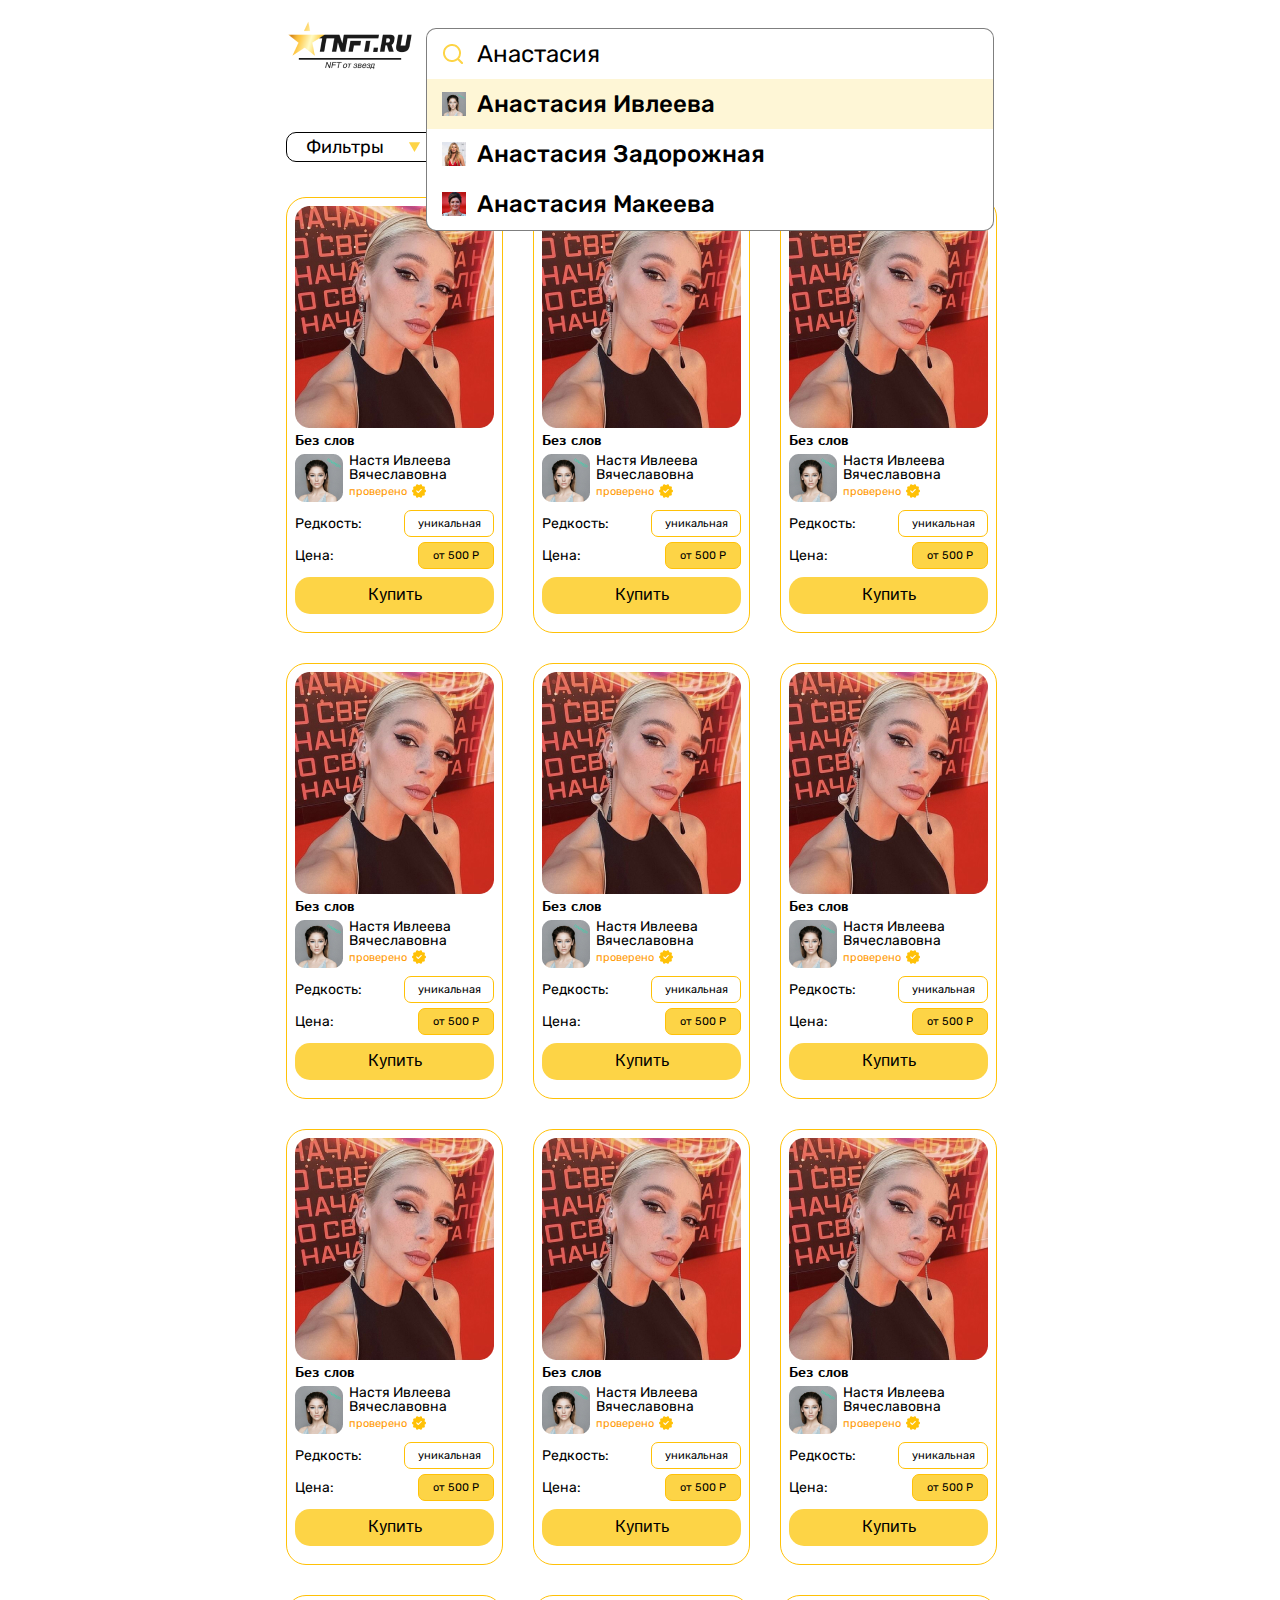
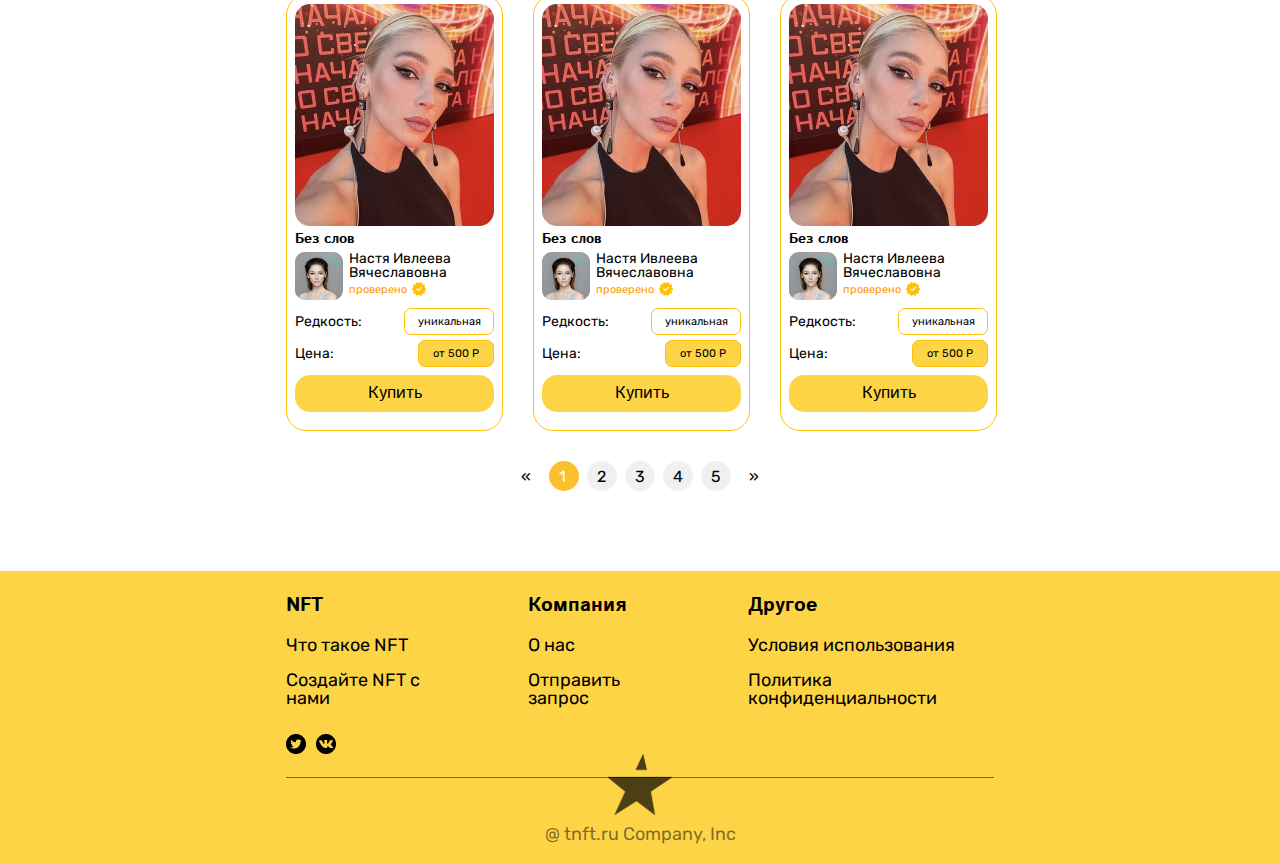
<file: task-2/index.html>
<!DOCTYPE html>
<html lang="en">
<head>
	<meta charset="UTF-8">
	<meta name="viewport" content="width=device-width, initial-scale=1.0">
	<link rel="stylesheet" href="css/style.css">
	<title>TNFT</title>
</head>
<body>
	<div class="wrapper">
		<header class="header">
			<div class="header__container">
				<a href="" class="header__logo">
					<img src="img/logo.png" alt="Логотип">
				</a>
				<div class="header__search search">
					<div class="search__icon">
						<img src="img/search-icon.svg" alt="">
					</div>
					<div class="search__box">
						<input type="text" class="search__input" placeholder="Поиск...">
					</div>
				</div>

				<div class="header__search-result result">
					<div class="result__items">
						<div class="result-item item-result">
							<div class="item-result__icon">
								<img src="img/search-result.png" alt="search icon">
							</div>
							<div class="item-result__text text1">
								Анастасия
							</div>
						</div>
						<div class="result-item item-result item1">
							<div class="item-result__icon">
								<img src="img/search-photo1.jpg" alt="search icon">
							</div>
							<div class="item-result__text">
								Анастасия Ивлеева
							</div>
						</div>
						<div class="result-item item-result">
							<div class="item-result__icon">
								<img src="img/search-photo2.jpg" alt="search icon">
							</div>
							<div class="item-result__text">
								Анастасия Задорожная
							</div>
						</div>
						<div class="result-item item-result">
							<div class="item-result__icon">
								<img src="img/search-photo3.jpg" alt="search icon">
							</div>
							<div class="item-result__text">
								Анастасия Макеева
							</div>
						</div>
					</div>
				</div>

				<div class="header__buttons">
					<div class="header__button login_button">
						<a href="" class="button ">Вход</a>
					</div>
					<div class="header__button register_button button-active">
						<a href="" class="button  button-linear">Регистрация</a>
					</div>
				</div>
			</div>
		</header>
		<main class="main">
			<section class="search-panel">
				<div class="search-panel__container">
					<div class="search-panel__filter filter">
						<button class="filter__button">
							<span class="filter__text">Фильтры</span>
							<svg class="filter__icon" width="13" height="10" viewBox="0 0 13 10" fill="none" xmlns="http://www.w3.org/2000/svg">
								<path d="M6.5 10L12.1292 0.25H0.870835L6.5 10Z" fill="#FDD446"/>
							</svg>
						</button>
					</div>
					<div class="search-panel__search search">
						<div class="search__icon">
							<img src="img/search-icon.svg" alt="">
						</div>
						<div class="search__box search-block">
							<input type="text" class="search__input" placeholder="Поиск...">
						</div>
					</div>
					<div class="search-panel__sort sort">
						<button class="sort__button">
							<span class="sort__icon">По умолчанию</span>
							<svg width="14" height="8" viewBox="0 0 14 8" fill="none" xmlns="http://www.w3.org/2000/svg">
								<path d="M1 1L7 7L13 1" stroke="#FDD446" stroke-width="2" stroke-linecap="round" stroke-linejoin="round"/>
								</svg>
						</button>
					</div>
				</div>
			</section>

			<section class="cards-gallery">
				<div class="cards-gallery__container gallery">
					<div class="gallery__items">
						<div class="gallery__item item">
							<div class="item__image">
								<img src="img/photo.jpg" alt="Item Picture">
							</div>
							<div class="item__title">Без слов</div>
							<div class="item__profile profile">
								<div class="profile__image">
									<img src="img/small-photo.jpg" alt="Small Item Picture">
								</div>
								<div class="profile__info">
									<div class="profile__name">
										Настя Ивлеева Вячеславовна
									</div>
									<div class="profile__verified verified">
										проверено
										<div class="verified__icon">
											<img src="img/verified.png" alt="Verified profile">
										</div>
									</div>
								</div>
							</div>
							<div class="item__rarity rarity">
								<div class="rarity__title">
									Редкость:
								</div>
								<div class="rarity__badge">
									уникальная
								</div>
							</div>
							<div class="item__price price">
								<div class="price__title">
									Цена:
								</div>
								<div class="price__tag">
									от 500 Р
								</div>
							</div>
							<div class="item__buy buy_button">
								<a href="" class="buy_button">
									Купить
								</a>
							</div>
						</div>

						<div class="gallery__item item">
							<div class="item__image">
								<img src="img/photo.jpg" alt="Item Picture">
							</div>
							<div class="item__title">Без слов</div>
							<div class="item__profile profile">
								<div class="profile__image">
									<img src="img/small-photo.jpg" alt="Small Item Picture">
								</div>
								<div class="profile__info">
									<div class="profile__name">
										Настя Ивлеева Вячеславовна
									</div>
									<div class="profile__verified verified">
										проверено
										<div class="verified__icon">
											<img src="img/verified.png" alt="Verified profile">
										</div>
									</div>
								</div>
							</div>
							<div class="item__rarity rarity">
								<div class="rarity__title">
									Редкость:
								</div>
								<div class="rarity__badge">
									уникальная
								</div>
							</div>
							<div class="item__price price">
								<div class="price__title">
									Цена:
								</div>
								<div class="price__tag">
									от 500 Р
								</div>
							</div>
							<div class="item__buy buy_button">
								<a href="" class="buy_button">
									Купить
								</a>
							</div>
						</div>

						<div class="gallery__item item">
							<div class="item__image">
								<img src="img/photo.jpg" alt="Item Picture">
							</div>
							<div class="item__title">Без слов</div>
							<div class="item__profile profile">
								<div class="profile__image">
									<img src="img/small-photo.jpg" alt="Small Item Picture">
								</div>
								<div class="profile__info">
									<div class="profile__name">
										Настя Ивлеева Вячеславовна
									</div>
									<div class="profile__verified verified">
										проверено
										<div class="verified__icon">
											<img src="img/verified.png" alt="Verified profile">
										</div>
									</div>
								</div>
							</div>
							<div class="item__rarity rarity">
								<div class="rarity__title">
									Редкость:
								</div>
								<div class="rarity__badge">
									уникальная
								</div>
							</div>
							<div class="item__price price">
								<div class="price__title">
									Цена:
								</div>
								<div class="price__tag">
									от 500 Р
								</div>
							</div>
							<div class="item__buy buy_button">
								<a href="" class="buy_button">
									Купить
								</a>
							</div>
						</div>

						<div class="gallery__item item">
							<div class="item__image">
								<img src="img/photo.jpg" alt="Item Picture">
							</div>
							<div class="item__title">Без слов</div>
							<div class="item__profile profile">
								<div class="profile__image">
									<img src="img/small-photo.jpg" alt="Small Item Picture">
								</div>
								<div class="profile__info">
									<div class="profile__name">
										Настя Ивлеева Вячеславовна
									</div>
									<div class="profile__verified verified">
										проверено
										<div class="verified__icon">
											<img src="img/verified.png" alt="Verified profile">
										</div>
									</div>
								</div>
							</div>
							<div class="item__rarity rarity">
								<div class="rarity__title">
									Редкость:
								</div>
								<div class="rarity__badge">
									уникальная
								</div>
							</div>
							<div class="item__price price">
								<div class="price__title">
									Цена:
								</div>
								<div class="price__tag">
									от 500 Р
								</div>
							</div>
							<div class="item__buy buy_button">
								<a href="" class="buy_button">
									Купить
								</a>
							</div>
						</div>

						<div class="gallery__item item">
							<div class="item__image">
								<img src="img/photo.jpg" alt="Item Picture">
							</div>
							<div class="item__title">Без слов</div>
							<div class="item__profile profile">
								<div class="profile__image">
									<img src="img/small-photo.jpg" alt="Small Item Picture">
								</div>
								<div class="profile__info">
									<div class="profile__name">
										Настя Ивлеева Вячеславовна
									</div>
									<div class="profile__verified verified">
										проверено
										<div class="verified__icon">
											<img src="img/verified.png" alt="Verified profile">
										</div>
									</div>
								</div>
							</div>
							<div class="item__rarity rarity">
								<div class="rarity__title">
									Редкость:
								</div>
								<div class="rarity__badge">
									уникальная
								</div>
							</div>
							<div class="item__price price">
								<div class="price__title">
									Цена:
								</div>
								<div class="price__tag">
									от 500 Р
								</div>
							</div>
							<div class="item__buy buy_button">
								<a href="" class="buy_button">
									Купить
								</a>
							</div>
						</div>

						<div class="gallery__item item">
							<div class="item__image">
								<img src="img/photo.jpg" alt="Item Picture">
							</div>
							<div class="item__title">Без слов</div>
							<div class="item__profile profile">
								<div class="profile__image">
									<img src="img/small-photo.jpg" alt="Small Item Picture">
								</div>
								<div class="profile__info">
									<div class="profile__name">
										Настя Ивлеева Вячеславовна
									</div>
									<div class="profile__verified verified">
										проверено
										<div class="verified__icon">
											<img src="img/verified.png" alt="Verified profile">
										</div>
									</div>
								</div>
							</div>
							<div class="item__rarity rarity">
								<div class="rarity__title">
									Редкость:
								</div>
								<div class="rarity__badge">
									уникальная
								</div>
							</div>
							<div class="item__price price">
								<div class="price__title">
									Цена:
								</div>
								<div class="price__tag">
									от 500 Р
								</div>
							</div>
							<div class="item__buy buy_button">
								<a href="" class="buy_button">
									Купить
								</a>
							</div>
						</div>

						<div class="gallery__item item">
							<div class="item__image">
								<img src="img/photo.jpg" alt="Item Picture">
							</div>
							<div class="item__title">Без слов</div>
							<div class="item__profile profile">
								<div class="profile__image">
									<img src="img/small-photo.jpg" alt="Small Item Picture">
								</div>
								<div class="profile__info">
									<div class="profile__name">
										Настя Ивлеева Вячеславовна
									</div>
									<div class="profile__verified verified">
										проверено
										<div class="verified__icon">
											<img src="img/verified.png" alt="Verified profile">
										</div>
									</div>
								</div>
							</div>
							<div class="item__rarity rarity">
								<div class="rarity__title">
									Редкость:
								</div>
								<div class="rarity__badge">
									уникальная
								</div>
							</div>
							<div class="item__price price">
								<div class="price__title">
									Цена:
								</div>
								<div class="price__tag">
									от 500 Р
								</div>
							</div>
							<div class="item__buy buy_button">
								<a href="" class="buy_button">
									Купить
								</a>
							</div>
						</div>

						<div class="gallery__item item">
							<div class="item__image">
								<img src="img/photo.jpg" alt="Item Picture">
							</div>
							<div class="item__title">Без слов</div>
							<div class="item__profile profile">
								<div class="profile__image">
									<img src="img/small-photo.jpg" alt="Small Item Picture">
								</div>
								<div class="profile__info">
									<div class="profile__name">
										Настя Ивлеева Вячеславовна
									</div>
									<div class="profile__verified verified">
										проверено
										<div class="verified__icon">
											<img src="img/verified.png" alt="Verified profile">
										</div>
									</div>
								</div>
							</div>
							<div class="item__rarity rarity">
								<div class="rarity__title">
									Редкость:
								</div>
								<div class="rarity__badge">
									уникальная
								</div>
							</div>
							<div class="item__price price">
								<div class="price__title">
									Цена:
								</div>
								<div class="price__tag">
									от 500 Р
								</div>
							</div>
							<div class="item__buy buy_button">
								<a href="" class="buy_button">
									Купить
								</a>
							</div>
						</div>

						<div class="gallery__item item">
							<div class="item__image">
								<img src="img/photo.jpg" alt="Item Picture">
							</div>
							<div class="item__title">Без слов</div>
							<div class="item__profile profile">
								<div class="profile__image">
									<img src="img/small-photo.jpg" alt="Small Item Picture">
								</div>
								<div class="profile__info">
									<div class="profile__name">
										Настя Ивлеева Вячеславовна
									</div>
									<div class="profile__verified verified">
										проверено
										<div class="verified__icon">
											<img src="img/verified.png" alt="Verified profile">
										</div>
									</div>
								</div>
							</div>
							<div class="item__rarity rarity">
								<div class="rarity__title">
									Редкость:
								</div>
								<div class="rarity__badge">
									уникальная
								</div>
							</div>
							<div class="item__price price">
								<div class="price__title">
									Цена:
								</div>
								<div class="price__tag">
									от 500 Р
								</div>
							</div>
							<div class="item__buy buy_button">
								<a href="" class="buy_button">
									Купить
								</a>
							</div>
						</div>

						<div class="gallery__item item">
							<div class="item__image">
								<img src="img/photo.jpg" alt="Item Picture">
							</div>
							<div class="item__title">Без слов</div>
							<div class="item__profile profile">
								<div class="profile__image">
									<img src="img/small-photo.jpg" alt="Small Item Picture">
								</div>
								<div class="profile__info">
									<div class="profile__name">
										Настя Ивлеева Вячеславовна
									</div>
									<div class="profile__verified verified">
										проверено
										<div class="verified__icon">
											<img src="img/verified.png" alt="Verified profile">
										</div>
									</div>
								</div>
							</div>
							<div class="item__rarity rarity">
								<div class="rarity__title">
									Редкость:
								</div>
								<div class="rarity__badge">
									уникальная
								</div>
							</div>
							<div class="item__price price">
								<div class="price__title">
									Цена:
								</div>
								<div class="price__tag">
									от 500 Р
								</div>
							</div>
							<div class="item__buy buy_button">
								<a href="" class="buy_button">
									Купить
								</a>
							</div>
						</div>

						<div class="gallery__item item">
							<div class="item__image">
								<img src="img/photo.jpg" alt="Item Picture">
							</div>
							<div class="item__title">Без слов</div>
							<div class="item__profile profile">
								<div class="profile__image">
									<img src="img/small-photo.jpg" alt="Small Item Picture">
								</div>
								<div class="profile__info">
									<div class="profile__name">
										Настя Ивлеева Вячеславовна
									</div>
									<div class="profile__verified verified">
										проверено
										<div class="verified__icon">
											<img src="img/verified.png" alt="Verified profile">
										</div>
									</div>
								</div>
							</div>
							<div class="item__rarity rarity">
								<div class="rarity__title">
									Редкость:
								</div>
								<div class="rarity__badge">
									уникальная
								</div>
							</div>
							<div class="item__price price">
								<div class="price__title">
									Цена:
								</div>
								<div class="price__tag">
									от 500 Р
								</div>
							</div>
							<div class="item__buy buy_button">
								<a href="" class="buy_button">
									Купить
								</a>
							</div>
						</div>

						<div class="gallery__item item">
							<div class="item__image">
								<img src="img/photo.jpg" alt="Item Picture">
							</div>
							<div class="item__title">Без слов</div>
							<div class="item__profile profile">
								<div class="profile__image">
									<img src="img/small-photo.jpg" alt="Small Item Picture">
								</div>
								<div class="profile__info">
									<div class="profile__name">
										Настя Ивлеева Вячеславовна
									</div>
									<div class="profile__verified verified">
										проверено
										<div class="verified__icon">
											<img src="img/verified.png" alt="Verified profile">
										</div>
									</div>
								</div>
							</div>
							<div class="item__rarity rarity">
								<div class="rarity__title">
									Редкость:
								</div>
								<div class="rarity__badge">
									уникальная
								</div>
							</div>
							<div class="item__price price">
								<div class="price__title">
									Цена:
								</div>
								<div class="price__tag">
									от 500 Р
								</div>
							</div>
							<div class="item__buy buy_button">
								<a href="" class="buy_button">
									Купить
								</a>
							</div>
						</div>

					</div>
				</div>
			</section>

			<section class="pagination-block">
				<div class="pagination__container">
					<div class="pagination">
						<a href="#">&laquo;</a>
    				<a class="active" href="#">1</a>
    				<a href="#">2</a>
    				<a href="#">3</a>
    				<a href="#">4</a>
    				<a href="#">5</a>
    				<a href="#">&raquo;</a>
					</div>
				</div>
			</section>
		</main>
		<footer class="footer">
			<div class="footer__container">
				<div class="footer__body body-footer">
					<div class="body-footer__column">
						<nav class="body-footer__menu menu-footer">
							<div class="menu-footer__column">
								<div class="menu-footer__title">NFT</div>
								<ul class="menu-footer__list">
									<li class="menu-footer__item">
										<a href="" class="menu-footer__link">Что такое NFT</a>
									</li>
									<li class="menu-footer__item">
										<a href="" class="menu-footer__link">Создайте NFT
											с нами</a>
									</li>
								</ul>
							</div>
							<div class="menu-footer__column">
								<div class="menu-footer__title">Компания</div>
								<ul class="menu-footer__list">
									<li class="menu-footer__item">
										<a href="" class="menu-footer__link">О нас</a>
									</li>
									<li class="menu-footer__item">
										<a href="" class="menu-footer__link">Отправить запрос</a>
									</li>
								</ul>
							</div>
							<div class="menu-footer__column">
								<div class="menu-footer__title">Другое</div>
								<ul class="menu-footer__list">
									<li class="menu-footer__item">
										<a href="" class="menu-footer__link">Условия использования</a>
									</li>
									<li class="menu-footer__item">
										<a href="" class="menu-footer__link">Политика конфиденциальности</a>
									</li>
								</ul>
							</div>
						</nav>
						<div class="body-footer__social social-footer">
							<div class="social-footer__items">
								<div class="social-footer__item">
									<a href="">
										<img src="img/twitter.png" alt="Twitter">
									</a>
								</div>
								<div class="social-footer__item">
									<a href="">
										<img src="img/vk.png" alt="VK">
									</a>
								</div>
							</div>
						</div>
						<div class="body-footer__star star">
							<hr class="star__line">
							<img src="img/star.svg" alt="Star">
						</div>
						<div class="footer__copy">
							@ tnft.ru Company, Inc
						</div>
					</div>
				</div>
			</div>
		</footer>
	</div>
</body>
</html>
</file>
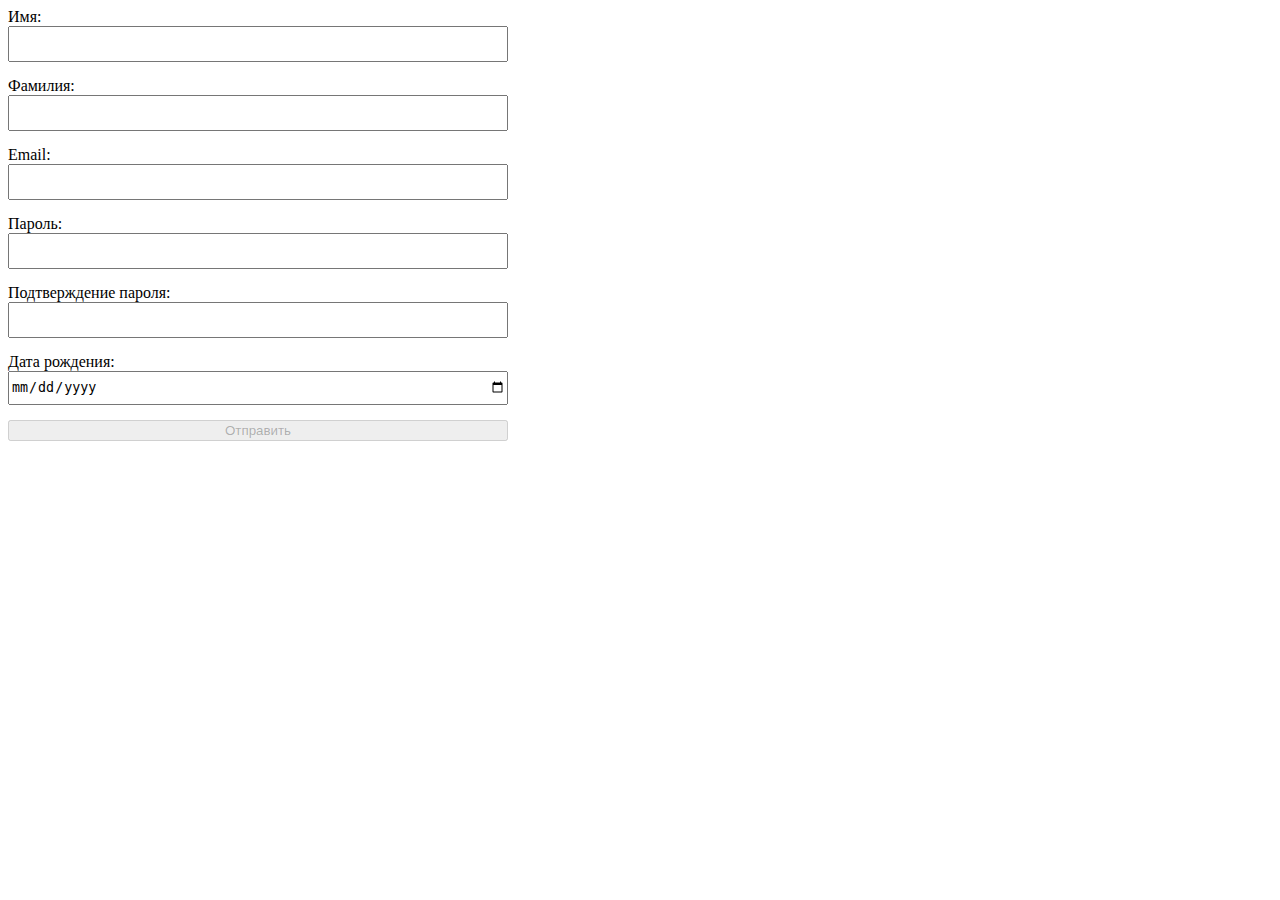
<file: task-3/index.html>
<!DOCTYPE html>
<html lang="en">
<head>
	<meta charset="UTF-8">
	<meta name="viewport" content="width=device-width, initial-scale=1.0">
	<title>Форма регистрации</title>
	<script src="index.js"></script>
	<style>
		#registrationForm {
			display: flex;
			flex-direction: column;
			width: 500px;
		}
		input {
			margin-bottom: 15px;
			height: 30px;
		}
	</style>
</head>
<body>
	<form id="registrationForm">
		<label for="firstName">Имя:</label>
		<input class="input" type="text" id="firstName" name="firstName">
		<span class="error" id="errorFirstName"></span>
		
		<label for="lastName">Фамилия:</label>
		<input class="input" type="text" id="lastName" name="lastName">
		<span class="error" id="errorLastName"></span>

		<label for="email">Email:</label>
		<input class="input" type="text" id="email" name="email">
		<span class="error" id="errorEmail"></span>
		
		<label for="password">Пароль:</label>
		<input class="input" type="text" id="password" name="password">
		<span class="error" id="errorPassword"></span>
		
		<label for="confirmPassword">Подтверждение пароля:</label>
		<input class="input" type="password" id="confirmPassword" name="confirmPassword">
		<span class="error" id="errorConfirmPassword"></span>

		<label for="birthdate">Дата рождения:</label>
		<input class="input" type="date" id="birthdate" name="birthdate">
		<span class="error" id="errorBirthdate"></span>

		<button type="submit" id="submitButton" disabled>Отправить</button>

	</form>
</body>
</html>
</file>
<file: task-2/css/style.css>
@import url(https://fonts.googleapis.com/css?family=Rubik:regular,500,700&display-swap);
@import url(https://fonts.googleapis.com/css?family=Istok+Web:regular,700&display-swap);


*, *::before, *::after {
	margin: 0;
	padding: 0;
	border: none;
	box-sizing: border-box;
}
a {
	text-decoration: none;
}
img {
	vertical-align: top;
}
ul {
  list-style-type: none;
  padding: 0;
  margin: 0;
}

html, body {
	height: 100%;
	min-width: 320px;
}

body {
	line-height: 1;
	font-family: Rubik;
	color: black;
}

.wrapper {
	overflow: hidden;
	min-height: 100%;
	display: flex;
	flex-direction: column;
}

.main {
	flex: 1 1 auto;
}

[class*="__container"] {
	max-width: 738px;
	margin: 0 auto;
	padding: 0px 15px;
}

.header {
	margin-top: 19px;
	min-height: 59px;
}

.header__container {
	display: flex;
	flex-direction: row;
	align-items: center;
	position: relative;
}

.header__logo {

}

.header__search {
	display: flex;
	flex-direction: row;
	align-items: center;
	
	margin-left: 12px;
	margin-right: 14px;

	width: 264px;
	height: 40px;
	border: 1px solid #ccc;
	border-radius: 57.59px;
	border-color: black;

}

.search__icon {
	margin-left: 20px;
	margin-right: 3px;
}

.search__input {
	border: none;
	outline: none;

	font-family: 'Rubik';
	font-weight: 400;
	font-size: 18px;
	line-height: 0.5px;
	color: #000;
}

.result {
	position: absolute;
	width: 568px;
	height: 203px;
	background-color: #ffffff;
	top: 9px;
	right:15px;
	border: 1px solid #00000080;

	border-radius: 10px;
}

.result__items {

}
.result__item {

}
.item-result {
	display: flex;
	align-items: center;
	height: 50px;
	padding-top: 10px;
	padding-bottom: 10px;
}
.item1 {
	background-color: #fef6d6;
}
.item-result__icon {
	padding-left: 15px;
	margin-right: 11px;
}


.item-result__text {
	font-family: 'Rubik';
	font-size: 24px;
	font-weight: 500;
	color: #000;
}

.text1 {
	font-family: 'Rubik';
	font-size: 24px;
	font-weight: 400;
	color: #000;
}


.header__buttons {
	display: flex;
	flex-direction: row;
}

.header__button {
	display: flex;
	flex: 0 0 140px;
	height: 40px;
	border: 1.5px solid #fdd446;
	border-radius: 20px;
	align-items: center;
	justify-content: center;
}

.button {
	font-family: 'Rubik';
	font-weight: 500;
	font-size: 18px;
	line-height: 0.5px;
	color: #000;
}

.login_button {
	margin-right: 10px;
}

.register_button {
}

.button-active {
	background-color: #fdd446;
}



.search-panel__container {
	margin-top: 49px;
	display: flex;
	flex-direction: row;
	justify-content: space-between;
	align-items: center;
}

.filter {
	flex: 0 0 155px;
	display: flex;
	align-items: center;
	justify-content: center;
	height: 30px;
	border-radius: 10px;
	border: 1px solid #000;
}

.filter__button {
	flex: 0 0 135px;
	padding: 3px 10px;
	display: flex;
	justify-content: space-between;
	align-items: center;
	background-color: white;

	font-family: 'Rubik';
	font-weight: 400;
	font-size: 18px;
	line-height: 0.5px;
	color: #000;
}

.search-panel__search {
	display: flex;
	flex-direction: row;
	align-items: center;
	
	margin: 0px 10px;

	width: 326px;
	height: 40px;
	border: 1px solid #ccc;
	border-radius: 57.59px;
	border-color: black;

}

.sort {
	flex: 0 0 207px;
	height: 30px;
	display: flex;
	align-items: center;
	justify-content: center;
	border-radius: 10px;
	border: 1px solid #000;
}

.sort__button {
	flex: 0 0 187px;
	padding: 3px 10px;
	display: flex;
	justify-content: space-between;
	align-items: center;
	background-color: white;

	font-family: 'Rubik';
	font-weight: 400;
	font-size: 18px;
	line-height: 0.5px;
	color: #000;
}




.cards-gallery__container {
	margin-top: 30px;
}

.gallery__items {
	display: grid;
	grid-template-columns:repeat(3, 1fr);
	gap: 30px;
	max-width: 738px;
	margin: 0 auto;
}

.gallery__item {
	padding: 8px;
	/* flex: 0 1 33%; */
}

.item {
	height: 436px;
	border: 0.7px solid #ffc107;
	border-radius: 20px;
}

.item__image {

}

.item__title {
	margin: 6px 0px;
	font-family: 'Istok Web';
	font-weight: 700;
	font-size: 14px;
}

.profile {
	display: flex;
	flex-direction: row;
}

.item__profile {

}

.profile__image {
	margin-right: 6px;
}

.profile__info {
	display: flex;
	flex-direction: column;
}

.profile__name {
	font-family: 'Rubik';
	font-weight: 400;
	font-size: 14px;
}

.profile__verified {
	font-family: 'Rubik';
	font-weight: 400;
	font-size: 11px;
	color: #ff9900;
}

.verified {
	margin-top: 2px;
	display: flex;
	flex-direction: row;
	align-items: center;
}

.verified__icon {
	margin-left: 5px;
}

.item__rarity {
	margin-top: 8px;
	display: flex;
	flex-direction: row;
	align-items: center;
	justify-content: space-between;
}

.rarity__title {
	font-family: 'Rubik';
	font-weight: 400;
	font-size: 14px;
}

.rarity__badge {
	width: 90px;
	height: 27px;

	display: flex;
	align-items: center;
	justify-content: center;
	font-family: 'Rubik';
	font-weight: 400;
	font-size: 11px;
	
	border: 1px solid #ffc107;
	border-radius: 7px;
}

.item__price {
	margin-top: 5px;
	display: flex;
	flex-direction: row;
	align-items: center;
	justify-content: space-between;
}

.price__title {
	font-family: 'Rubik';
	font-weight: 400;
	font-size: 14px;
}

.price__tag {
	width: 76px;
	height: 27px;

	display: flex;
	align-items: center;
	justify-content: center;
	font-family: 'Rubik';
	font-weight: 400;
	font-size: 11px;
	border: 1px solid #ffc107;
	border-radius: 7px;
	background-color:#fdd446;
}

.item__buy {
	margin-top: 8px;
	display: flex;
	align-items: center;
	justify-content: center;

	width: 183px;
	height: 37px;
	background-color: #fdd446;
	border-radius: 15px;
}

.buy_button {
	text-align: center;
	width: 100%;
	font-family: 'Istok Web';
	font-weight: 400;
	font-size: 17px;
	color: #000;
}



.pagination__container {
	margin-top: 30px;
}

.pagination {
	display: flex;
	justify-content: center;
	align-items: center;
	list-style-type: none;
	padding: 0;
}

.pagination a {
	color: black;
	float: left;
	padding: 8px 10px;
	text-decoration: none;
	transition: background-color .3s;
	margin: 0 4px;
	width: 30px; 
  height: 30px;
	border-radius: 50%;
	background-color: #f0f0f0; 
}


.pagination a:hover:not(.active) {
	background-color: #ddd;
	color: black;
}


.pagination a.active {
	background-color: #fbc02d;
	color: white;
	border-radius: 50%;
}

.pagination a:first-child, .pagination a:last-child {
	border-radius: 5px; 
	background-color: transparent; 
}



.footer {
	background: #FDD446;
	padding-top: 25px;
	padding-bottom: 20px;
	margin-top: 80px;
}
.footer__container {

}
.footer__body {
}
.body__footer {
	display: flex;
	gap: 30px;
}
.body-footer__column {
	display: flex;
	flex-direction: column;
	/* justify-content: center;
	align-items: center; */
}
.body-footer__menu {

}
.menu-footer {
	display: flex;
	justify-content: space-between;
	gap: 80px;
}
.menu-footer__column {

}
.menu-footer__title {
	font-family: 'Istok Web';
	font-size: 20px;
	font-weight: 700;
	color: #000;
	margin-bottom: 20px;
}
.menu-footer__list {

}
.menu-footer__item {
	margin-bottom: 17px;
}
.menu-footer__link {
	font-family: 'Rubik';
	font-size: 18px;
	font-weight: 400;
	color: #000;
}

.body-footer__social {

}
.social-footer {

}
.social-footer__items {
	display: flex;
}
.social-footer__item {
	margin-top: 10px;
	margin-right: 10px;
}

.body-footer__star {
	text-align: center;
	position: relative;
}

.star__line {
	position: absolute;
  top: 38%; 
  left: 0;
  right: 0;
  border: none;
  height: 1px;
  background-color: #00000080;
  margin: 0; 
}

.footer__copy {
	margin-top: 10px;
	text-align: center;
	font-family: 'Rubik';
	font-size: 18px;
	font-weight: 400;
	color: #00000080;
}
</file>
